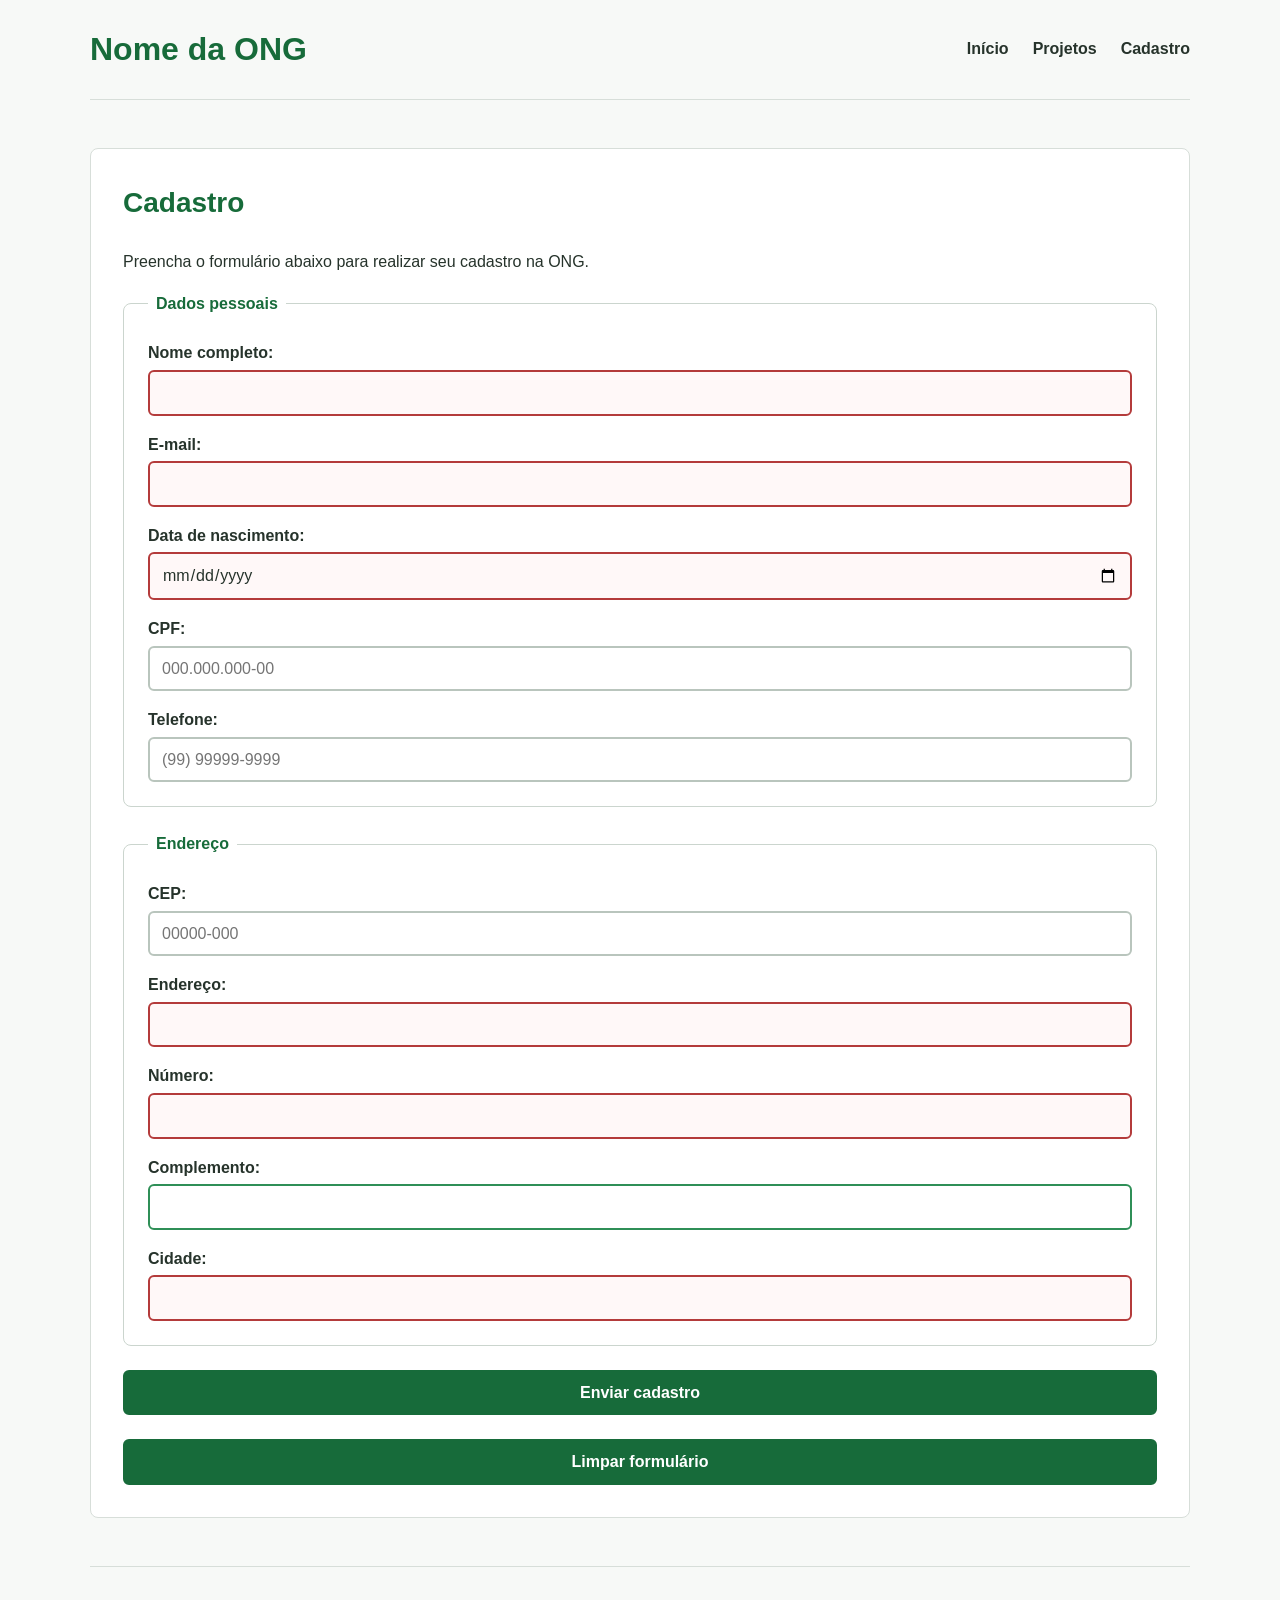
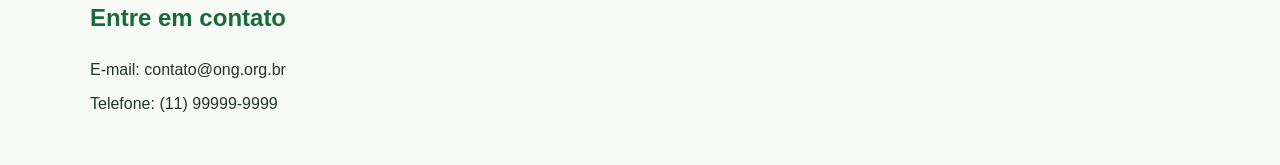
<file: html/cadastro.html>
﻿<!DOCTYPE html>
<html lang="pt-BR">
<head>
<meta charset="UTF-8">
<meta name="viewport" content="width=device-width, initial-scale=1.0">
<title>Cadastro - Nome da ONG</title>
<link rel="stylesheet" href="../css/style.css">
</head>
<body>
<header>
<h1>Nome da ONG</h1>
<nav aria-label="Navegação principal">
<ul>
<li><a href="index.html">Início</a></li>
<li><a href="projetos.html">Projetos</a></li>
<li><a href="cadastro.html">Cadastro</a></li>
</ul>
</nav>
</header>
<main>
<section id="cadastro">
<h2>Cadastro</h2>
<p>Preencha o formulário abaixo para realizar seu cadastro na ONG.</p>
<form action="#" method="post">
<fieldset>
<legend>Dados pessoais</legend>
<p><label for="nome">Nome completo:</label><br>
<input type="text" id="nome" name="nome" required autocomplete="name"></p>
<p><label for="email">E-mail:</label><br>
<input type="email" id="email" name="email" required autocomplete="email"></p>
<p><label for="nascimento">Data de nascimento:</label><br>
<input type="date" id="nascimento" name="nascimento" required></p>
<p><label for="cpf">CPF:</label><br>
<input type="text" id="cpf" name="cpf" placeholder="000.000.000-00" pattern="[0-9]{3}\.[0-9]{3}\.[0-9]{3}-[0-9]{2}" title="Digite o CPF no formato 000.000.000-00" inputmode="numeric" maxlength="14" required autocomplete="off"></p>
<p><label for="telefone">Telefone:</label><br>
<input type="tel" id="telefone" name="telefone" placeholder="(99) 99999-9999" pattern="\([0-9]{2}\) [0-9]{4,5}-[0-9]{4}" title="Digite o telefone no formato (99) 99999-9999" inputmode="tel" maxlength="15" required autocomplete="tel"></p>
</fieldset>
<fieldset>
<legend>Endereço</legend>
<p><label for="cep">CEP:</label><br>
<input type="text" id="cep" name="cep" placeholder="00000-000" pattern="[0-9]{5}-[0-9]{3}" title="Digite o CEP no formato 00000-000" inputmode="numeric" maxlength="9" required autocomplete="postal-code"></p>
<p><label for="endereco">Endereço:</label><br>
<input type="text" id="endereco" name="endereco" required autocomplete="address-line1"></p>
<p><label for="numero">Número:</label><br>
<input type="text" id="numero" name="numero" required></p>
<p><label for="complemento">Complemento:</label><br>
<input type="text" id="complemento" name="complemento" autocomplete="address-line2"></p>
<p><label for="cidade">Cidade:</label><br>
<input type="text" id="cidade" name="cidade" required autocomplete="address-level2"></p>
</fieldset>
<button type="submit">Enviar cadastro</button>
<button type="reset">Limpar formulário</button>
</form>
</section>
</main>
<footer id="contato">
<h2>Entre em contato</h2>
<address>
<p>E-mail: contato@ong.org.br</p>
<p>Telefone: (11) 99999-9999</p>
</address>
</footer>
<script type="module" src="../js/app.js"></script>
</body>
</html>
</file>
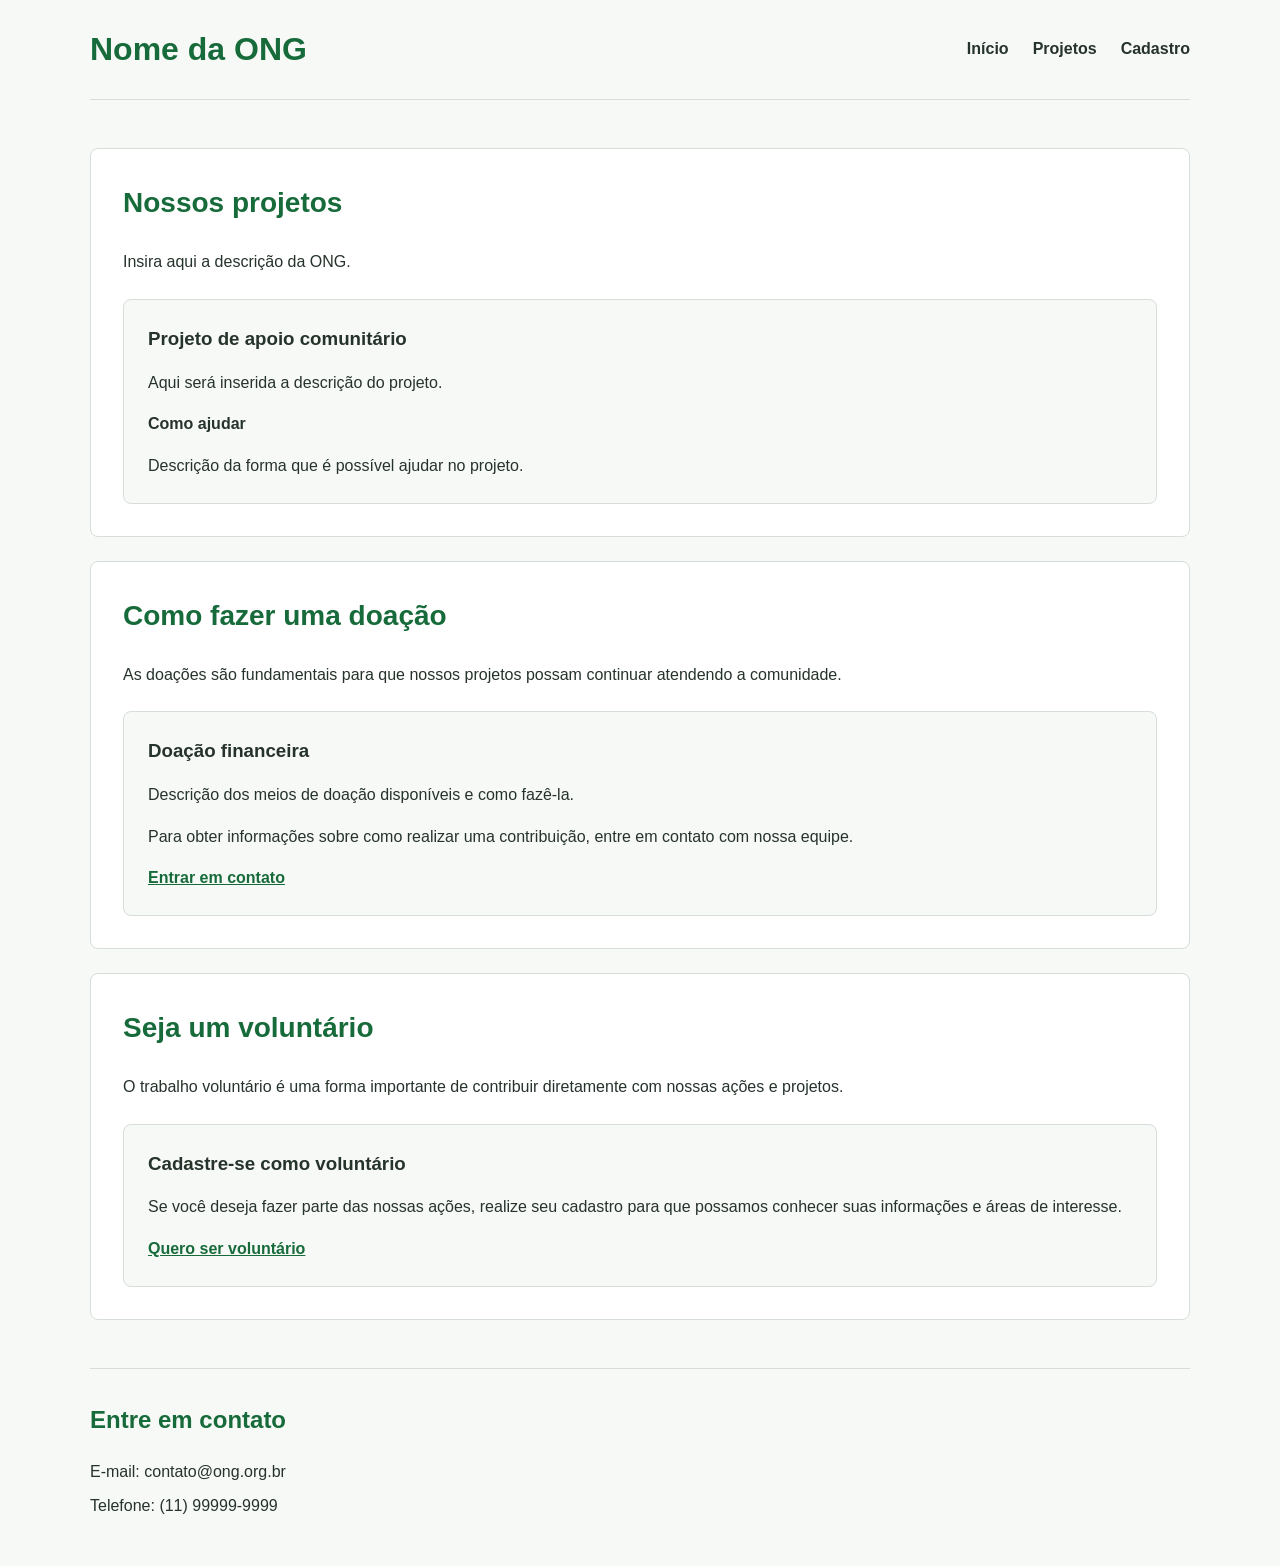
<file: html/projetos.html>
﻿<!DOCTYPE html>
<html lang="pt-BR">
<head>
<meta charset="UTF-8">
<meta name="viewport" content="width=device-width, initial-scale=1.0">
<title>Projetos - Nome da ONG</title>
<link rel="stylesheet" href="../css/style.css">
</head>
<body>
<header>
<h1>Nome da ONG</h1>
<nav aria-label="Navegação principal">
<ul>
<li><a href="index.html">Início</a></li>
<li><a href="projetos.html">Projetos</a></li>
<li><a href="cadastro.html">Cadastro</a></li>
</ul>
</nav>
</header>
<main>
<section id="projetos">
<h2>Nossos projetos</h2>
<p>Insira aqui a descrição da ONG.</p>
<article>
<h3>Projeto de apoio comunitário</h3>
<p>Aqui será inserida a descrição do projeto.</p>
<h4>Como ajudar</h4>
<p>Descrição da forma que é possível ajudar no projeto.</p>
</article>
</section>
<section id="doacao">
<h2>Como fazer uma doação</h2>
<p>As doações são fundamentais para que nossos projetos possam continuar atendendo a comunidade.</p>
<article>
<h3>Doação financeira</h3>
<p>Descrição dos meios de doação disponíveis e como fazê-la.</p>
<p>Para obter informações sobre como realizar uma contribuição, entre em contato com nossa equipe.</p>
<a href="index.html#contato">Entrar em contato</a>
</article>
</section>
<section id="voluntariado">
<h2>Seja um voluntário</h2>
<p>O trabalho voluntário é uma forma importante de contribuir diretamente com nossas ações e projetos.</p>
<article>
<h3>Cadastre-se como voluntário</h3>
<p>Se você deseja fazer parte das nossas ações, realize seu cadastro para que possamos conhecer suas informações e áreas de interesse.</p>
<a href="cadastro.html">Quero ser voluntário</a>
</article>
</section>
</main>
<footer id="contato">
<h2>Entre em contato</h2>
<address>
<p>E-mail: contato@ong.org.br</p>
<p>Telefone: (11) 99999-9999</p>
</address>
<script type="module" src="../js/app.js"></script>
</footer>
</body>
</html>
</file>
<file: css/style.css>
/* =========================================================
   ESTILO GERAL - ONG
   Grid = estrutura macro | Flexbox = organiza��o interna
   Sistema de espa�amento baseado em m�ltiplos de 8px
   ========================================================= */

* {
    box-sizing: border-box;
}

html {
    font-size: 16px;
    scroll-behavior: smooth;
}

body {
    margin: 0;
    font-family: Arial, Helvetica, sans-serif;
    line-height: 1.6;
    color: #26332b;
    background-color: #f7f9f7;
}

img {
    display: block;
    max-width: 100%;
    height: auto;
}

a {
    color: #176b3a;
}

a:hover {
    color: #0f4d29;
}

a:focus {
    outline: 3px solid #9bd3ad;
    outline-offset: 3px;
}

header,
main,
footer {
    width: min(1200px, calc(100% - 48px));
    margin-inline: auto;
}

/* =========================================================
   ACESSIBILIDADE
   ========================================================= */

.skip-link {
    position: absolute;
    top: -100px;
    left: 16px;
    z-index: 2000;
    padding: 8px 16px;
    background-color: #176b3a;
    color: #ffffff;
    font-weight: 700;
    text-decoration: none;
    border-radius: 6px;
}

.skip-link:focus {
    top: 16px;
}

/* =========================================================
   CABE�ALHO E NAVEGA��O
   ========================================================= */

header {
    display: flex;
    align-items: center;
    justify-content: space-between;
    gap: 24px;
    padding: 24px 0;
    border-bottom: 1px solid #d7ded9;
}

header h1 {
    margin: 0;
    color: #176b3a;
    font-size: 2rem;
}

nav ul {
    display: flex;
    align-items: center;
    gap: 24px;
    margin: 0;
    padding: 0;
    list-style: none;
}

nav a {
    display: block;
    padding: 8px 0;
    color: #26332b;
    font-weight: 600;
    text-decoration: none;
    transition: color 0.2s ease, border-color 0.2s ease;
    border-bottom: 2px solid transparent;
}

nav a:hover {
    color: #176b3a;
    border-bottom-color: #176b3a;
}

/* =========================================================
   GRID PRINCIPAL
   ========================================================= */

main {
    display: grid;
    grid-template-columns: repeat(12, 1fr);
    gap: 24px;
    padding: 48px 0;
}

main > section {
    grid-column: 1 / -1;
}

/* =========================================================
   CONTE�DO
   ========================================================= */

section {
    background-color: #ffffff;
    border: 1px solid #d7ded9;
    border-radius: 8px;
    padding: 32px;
}

section h2 {
    margin-top: 0;
    color: #176b3a;
    font-size: 1.75rem;
}

article {
    display: flex;
    flex-direction: column;
    gap: 16px;
    margin-top: 24px;
    padding: 24px;
    background-color: #f7f9f7;
    border: 1px solid #d7ded9;
    border-radius: 8px;
}

article h3,
article h4 {
    margin: 0;
    color: #26332b;
}

article p {
    margin: 0;
}

article a {
    align-self: flex-start;
    font-weight: 600;
}

/* =========================================================
   IMAGEM DA P�GINA INICIAL
   ========================================================= */

#inicio img {
    margin-top: 24px;
    width: 100%;
    border-radius: 8px;
}

/* =========================================================
   RODAP�
   ========================================================= */

footer {
    padding: 32px 0 48px;
    border-top: 1px solid #d7ded9;
}

footer h2 {
    margin-top: 0;
    color: #176b3a;
    font-size: 1.5rem;
}

address {
    display: flex;
    flex-direction: column;
    gap: 8px;
    font-style: normal;
}

address p {
    margin: 0;
}

/* =========================================================
   FORMUL�RIO
   ========================================================= */

form {
    display: flex;
    flex-direction: column;
    gap: 24px;
}

fieldset {
    display: flex;
    flex-direction: column;
    gap: 16px;
    min-width: 0;
    margin: 0;
    padding: 24px;
    border: 1px solid #cbd5ce;
    border-radius: 8px;
    background-color: #ffffff;
}

legend {
    padding: 0 8px;
    color: #176b3a;
    font-weight: 700;
}

fieldset p {
    margin: 0;
}

label {
    font-weight: 600;
}

input {
    width: 100%;
    min-height: 44px;
    margin-top: 4px;
    padding: 8px 12px;
    border: 2px solid #b9c5bd;
    border-radius: 6px;
    background-color: #ffffff;
    color: #26332b;
    font: inherit;
    transition: border-color 0.2s ease, box-shadow 0.2s ease, background-color 0.2s ease;
}

input:focus {
    border-color: #176b3a;
    outline: 3px solid #b9dfc5;
    outline-offset: 1px;
}

input:valid {
    border-color: #2f8f57;
}

input:invalid:not(:placeholder-shown) {
    border-color: #b43b3b;
    background-color: #fff8f8;
}

/* =========================================================
   BOT�ES
   ========================================================= */

button {
    min-height: 44px;
    padding: 8px 16px;
    border: 2px solid #176b3a;
    border-radius: 6px;
    background-color: #176b3a;
    color: #ffffff;
    font: inherit;
    font-weight: 700;
    cursor: pointer;
    transition:
        background-color 0.2s ease,
        border-color 0.2s ease,
        box-shadow 0.2s ease,
        transform 0.1s ease;
}

button:hover {
    background-color: #0f4d29;
    border-color: #0f4d29;
    box-shadow: 0 4px 10px rgba(0, 0, 0, 0.15);
}

button:focus {
    outline: 3px solid #9bd3ad;
    outline-offset: 3px;
}

button:active {
    transform: translateY(1px);
    box-shadow: 0 1px 4px rgba(0, 0, 0, 0.15);
}

button:disabled {
    opacity: 0.5;
    background-color: #9da7a0;
    border-color: #9da7a0;
    cursor: not-allowed;
    box-shadow: none;
}

/* =========================================================
   FEEDBACK - CLASSES PREPARADAS PARA FUTURA UTILIZA��O
   ========================================================= */

/* Badges */
.badge {
    display: inline-flex;
    align-items: center;
    width: fit-content;
    padding: 4px 8px;
    border-radius: 999px;
    background-color: #dcefe2;
    color: #145b31;
    font-size: 0.875rem;
    font-weight: 700;
}

.badge--success {
    background-color: #dcefe2;
    color: #145b31;
}

.badge--warning {
    background-color: #fff1cc;
    color: #765400;
}

.badge--error {
    background-color: #f8dddd;
    color: #7d2424;
}

/* Alertas */
.alert {
    padding: 16px;
    border: 1px solid;
    border-radius: 8px;
}

.alert--success {
    border-color: #6fb489;
    background-color: #edf8f0;
    color: #145b31;
}

.alert--warning {
    border-color: #d6b85c;
    background-color: #fff9e8;
    color: #765400;
}

.alert--error {
    border-color: #d17b7b;
    background-color: #fff0f0;
    color: #7d2424;
}

/* Toast */
.toast {
    position: fixed;
    right: 24px;
    bottom: 24px;
    z-index: 1000;
    max-width: 360px;
    padding: 16px 20px;
    border: 1px solid #6fb489;
    border-radius: 8px;
    background-color: #edf8f0;
    color: #145b31;
    box-shadow: 0 8px 24px rgba(0, 0, 0, 0.15);
}

/* Modal */
.modal {
    width: min(560px, calc(100% - 32px));
    padding: 24px;
    border: 1px solid #d7ded9;
    border-radius: 8px;
    background-color: #ffffff;
    box-shadow: 0 12px 32px rgba(0, 0, 0, 0.2);
}

/* =========================================================
   RESPONSIVIDADE
   ========================================================= */

@media (max-width: 1440px) {
    header,
    main,
    footer {
        width: min(1180px, calc(100% - 48px));
    }
}

@media (max-width: 1280px) {
    header,
    main,
    footer {
        width: min(1100px, calc(100% - 48px));
    }
}

@media (max-width: 1024px) {
    header,
    main,
    footer {
        width: calc(100% - 40px);
    }

    main {
        gap: 16px;
        padding: 32px 0;
    }

    section {
        padding: 24px;
    }
}

@media (max-width: 768px) {
    header {
        align-items: flex-start;
        flex-direction: column;
    }

    nav ul {
        flex-direction: column;
        align-items: flex-start;
        gap: 8px;
    }

    header,
    main,
    footer {
        width: calc(100% - 32px);
    }

    main {
        padding: 24px 0;
    }

    section {
        padding: 20px;
    }

    article,
    fieldset {
        padding: 16px;
    }

    .toast {
        right: 16px;
        bottom: 16px;
        max-width: calc(100% - 32px);
    }
}

@media (max-width: 480px) {
    header,
    main,
    footer {
        width: calc(100% - 24px);
    }

    header {
        padding: 16px 0;
    }

    header h1 {
        font-size: 1.5rem;
    }

    section {
        padding: 16px;
    }

    section h2 {
        font-size: 1.5rem;
    }

    article,
    fieldset {
        padding: 16px;
    }

    button {
        width: 100%;
    }
}

/* =========================================================
   REDU��O DE MOVIMENTO
   ========================================================= */

@media (prefers-reduced-motion: reduce) {
    html {
        scroll-behavior: auto;
    }

    *,
    *::before,
    *::after {
        transition: none !important;
    }
}

/* Feedback de valida��o gerado pelo JavaScript */
.mensagem-erro {
    display: block;
    margin-top: 4px;
    color: #7d2424;
    font-size: 0.875rem;
    font-weight: 600;
}

input[aria-invalid="true"] {
    border-color: #b43b3b;
    background-color: #fff8f8;
}

#form-feedback:empty {
    display: none;
}
/* =========================================================
   MODO ESCURO
   ========================================================= */

body.tema-escuro {
    color: #e8eee9;
    background-color: #18201b;
}

body.tema-escuro header,
body.tema-escuro footer {
    border-color: #3a463e;
}

body.tema-escuro header h1,
body.tema-escuro section h2,
body.tema-escuro footer h2 {
    color: #9bd3ad;
}

body.tema-escuro nav a {
    color: #e8eee9;
}

body.tema-escuro nav a:hover {
    color: #9bd3ad;
    border-bottom-color: #9bd3ad;
}

body.tema-escuro section {
    background-color: #222c26;
    border-color: #3a463e;
}

body.tema-escuro article {
    background-color: #18201b;
    border-color: #3a463e;
}

body.tema-escuro article h3,
body.tema-escuro article h4 {
    color: #e8eee9;
}

body.tema-escuro fieldset {
    background-color: #222c26;
    border-color: #4b584f;
}

body.tema-escuro legend {
    color: #9bd3ad;
}

body.tema-escuro input {
    background-color: #18201b;
    color: #e8eee9;
    border-color: #68766d;
}

body.tema-escuro input:focus {
    border-color: #9bd3ad;
    outline-color: #9bd3ad;
}

body.tema-escuro .modal {
    background-color: #222c26;
    border-color: #3a463e;
}

body.tema-escuro .theme-toggle {
    background-color: #9bd3ad;
    border-color: #9bd3ad;
    color: #18201b;
}

body.tema-escuro .theme-toggle:hover {
    background-color: #c0e5ca;
    border-color: #c0e5ca;
}

.theme-toggle {
    white-space: nowrap;
}
</file>
